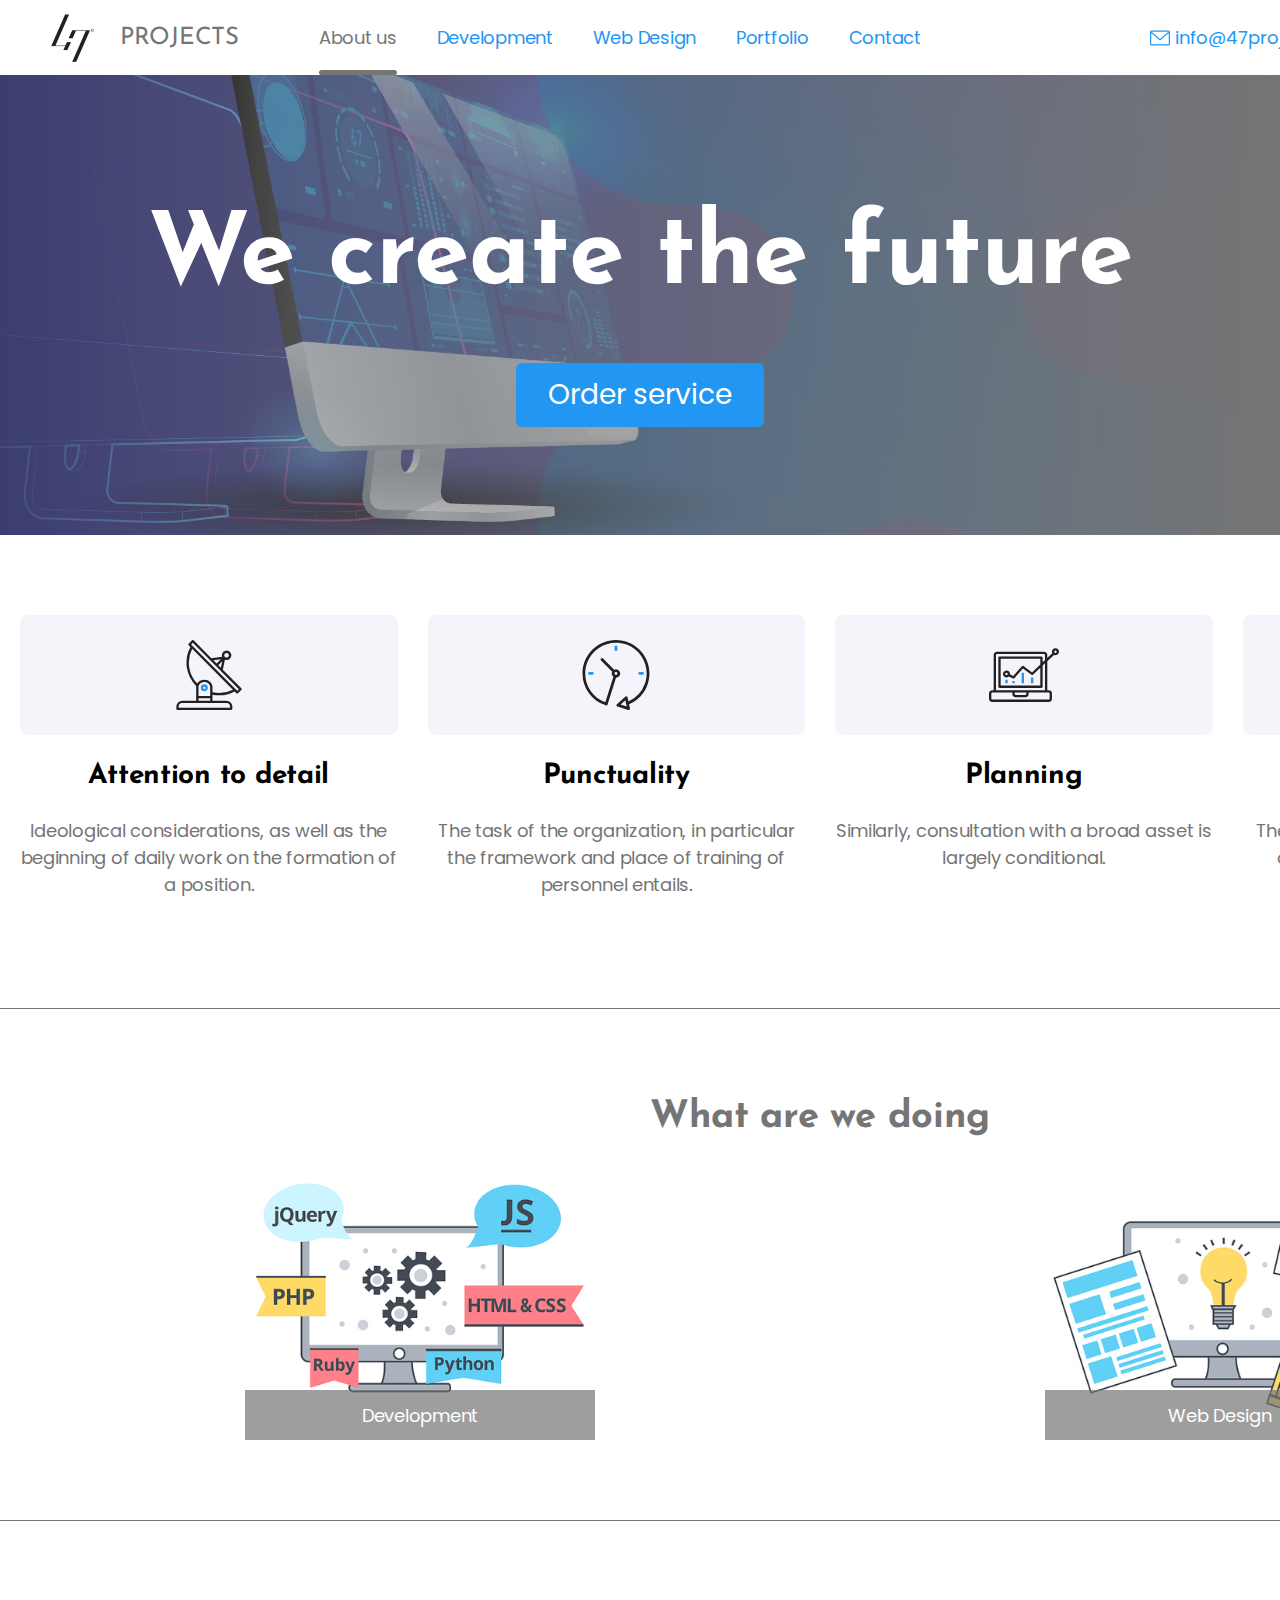
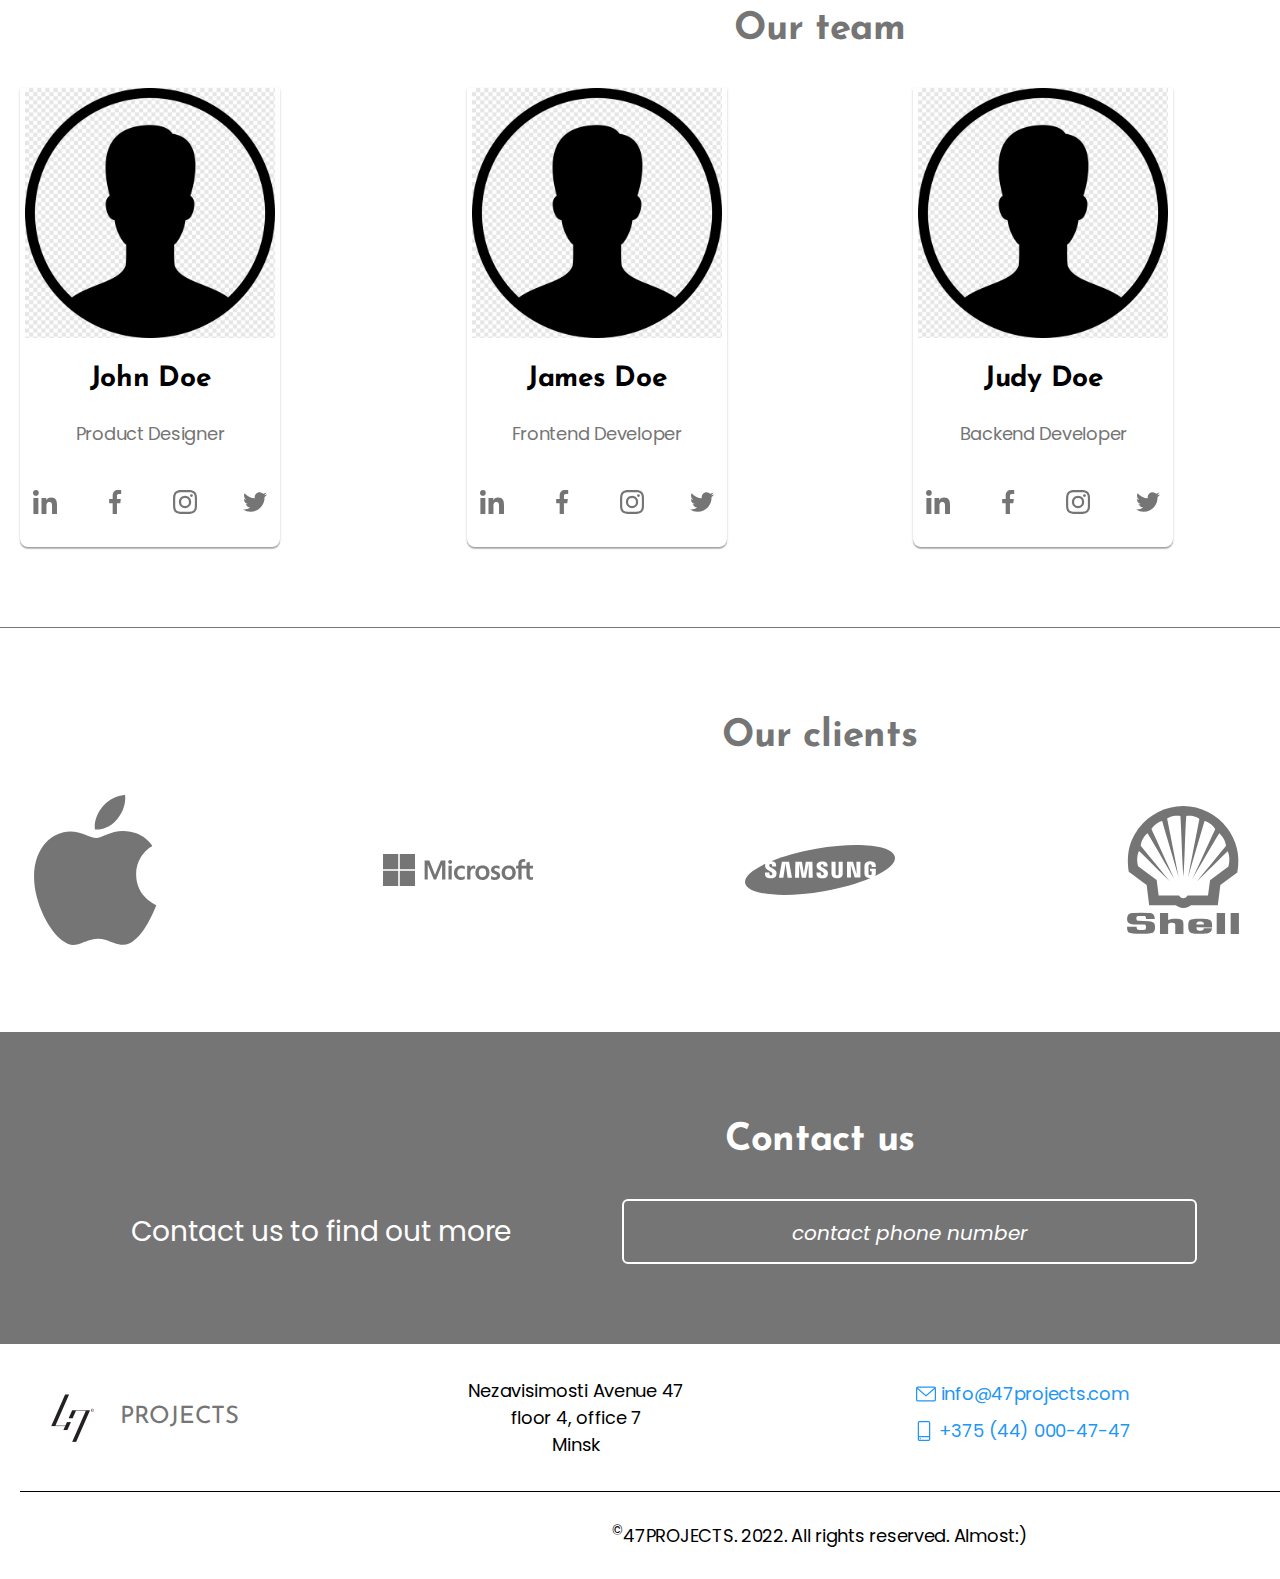
<file: index.html>
<!DOCTYPE html>
<html lang="en">
  <head>
    <meta charset="UTF-8" />
    <meta http-equiv="X-UA-Compatible" content="IE=edge" />
    <meta name="viewport" content="width=device-width, initial-scale=1.0" />
    <title>47PROJECTS LTD</title>
    <link
      rel="stylesheet"
      href="https://cdnjs.cloudflare.com/ajax/libs/modern-normalize/1.1.0/modern-normalize.min.css"
    />
    <link rel="preconnect" href="https://fonts.googleapis.com" />
    <link rel="preconnect" href="https://fonts.gstatic.com" crossorigin />
    <link
      href="https://fonts.googleapis.com/css2?family=Josefin+Sans:wght@400;700&family=Poppins:ital,wght@0,400;0,700;1,400&display=swap"
      rel="stylesheet"
    />
    <link rel="stylesheet" href="./css/styles.css" />
  </head>
  <body>
    <header class="page-header">
      <div class="container">
        <div class="page-header__site-nav">
          <nav class="page-header__main-nav">
            <a href="./index.html" class="logo">
              <img src="./images/logo.webp" class="logo__image" width="100" alt="logo" />
              PROJECTS
            </a>
            <ul class="nav-list">
              <li class="nav-list__item">
                <a href="./index.html" class="nav-list__link nav-list__link--current">About us</a>
              </li>
              <li class="nav-list__item">
                <a href="./development.html" class="nav-list__link">Development</a>
              </li>
              <li class="nav-list__item">
                <a href="./web-design.html" class="nav-list__link">Web Design</a>
              </li>
              <li class="nav-list__item">
                <a href="./portfolio.html" class="nav-list__link">Portfolio</a>
              </li>
              <li class="nav-list__item">
                <a href="./contact.html" class="nav-list__link">Contact</a>
              </li>
            </ul>
          </nav>
          <ul class="contact-list">
            <li class="contact-list__item">
              <a href="mailto:info@47projects.com" class="contact-list__link">
                <svg class="contact-list__link-icon">
                  <use href="./images/sprite.svg#icon-envelope"></use>
                </svg>
                info@47projects.com
              </a>
            </li>
            <li class="contact-list__item">
              <a href="tel:+375440004747" class="contact-list__link">
                <svg class="contact-list__link-icon">
                  <use href="./images/sprite.svg#icon-smart"></use>
                </svg>
                +375 (44) 000-47-47</a
              >
            </li>
          </ul>
        </div>
      </div>
    </header>
    <main>
      <section class="hero">
        <h1 class="hero__title">We create the future</h1>
        <button data-modal-open type="button" class="button__primary">Order service</button>
      </section>
      <section class="section">
        <div class="container">
          <h2 class="section__title section__title--vh">Our capabilities</h2>
          <ul class="section__list">
            <li class="section__item">
              <div class="section__icon-bg">
                <svg class="section__icon">
                  <use href="./images/sprite.svg#icon-antenna"></use>
                </svg>
              </div>
              <h3 class="section__subtitle">Attention to detail</h3>
              <p class="section__subtitle-desc">
                Ideological considerations, as well as the beginning of daily work on the formation
                of a position.
              </p>
            </li>
            <li class="section__item">
              <div class="section__icon-bg">
                <svg class="section__icon">
                  <use href="./images/sprite.svg#icon-clock"></use>
                </svg>
              </div>
              <h3 class="section__subtitle">Punctuality</h3>
              <p class="section__subtitle-desc">
                The task of the organization, in particular the framework and place of training of
                personnel entails.
              </p>
            </li>
            <li class="section__item">
              <div class="section__icon-bg">
                <svg class="section__icon">
                  <use href="./images/sprite.svg#icon-diagram"></use>
                </svg>
              </div>
              <h3 class="section__subtitle">Planning</h3>
              <p class="section__subtitle-desc">
                Similarly, consultation with a broad asset is largely conditional.
              </p>
            </li>
            <li class="section__item">
              <div class="section__icon-bg">
                <svg class="section__icon">
                  <use href="./images/sprite.svg#icon-astro"></use>
                </svg>
              </div>
              <h3 class="section__subtitle">Modern technologies</h3>
              <p class="section__subtitle-desc">
                The significance of these problems is so obvious that the implementation of planned
                targets.
              </p>
            </li>
          </ul>
        </div>
      </section>
      <section class="section section--border">
        <div class="container">
          <h2 class="section__title">What are we doing</h2>
          <ul class="section__do-list">
            <li class="section__do-item">
              <a href="./development.html" class="section__do-link">
                <img src="./images/development.png" width="350" alt="develop" />
                <div class="section__do-thumb">
                  <p class="section__do-text">Development</p>
                </div>
              </a>
            </li>
            <li class="section__do-item">
              <a href="./web-design.html" class="section__do-link">
                <img src="./images/web-design.png" width="350" alt="web design" />
                <div class="section__do-thumb">
                  <p class="section__do-text">Web Design</p>
                </div>
              </a>
            </li>
          </ul>
        </div>
      </section>
      <section class="section section--border">
        <div class="container">
          <h2 class="section__title">Our team</h2>
          <ul class="section__team-list">
            <li class="section__person">
              <img
                src="./images/man0.png"
                class="section__person-image"
                width="250"
                alt="human's figure"
              />
              <h3 class="section__person-name">John Doe</h3>
              <p class="section__person-position">Product Designer</p>
              <ul class="social-list__group">
                <li class="social-list__item">
                  <a href="" aria-label="Link on LinkedIn" class="social-list__link">
                    <svg class="social-list__icon">
                      <use href="./images/sprite.svg#icon-link_g"></use>
                    </svg>
                  </a>
                </li>
                <li class="social-list__item">
                  <a href="" aria-label="Link on Facebook" class="social-list__link"
                    ><svg class="social-list__icon">
                      <use href="./images/sprite.svg#icon-fb_g"></use></svg
                  ></a>
                </li>
                <li class="social-list__item">
                  <a href="" aria-label="Link on Instagram" class="social-list__link"
                    ><svg class="social-list__icon">
                      <use href="./images/sprite.svg#icon-insta_g"></use></svg
                  ></a>
                </li>
                <li class="social-list__item">
                  <a href="" aria-label="Link on Twitter" class="social-list__link"
                    ><svg class="social-list__icon">
                      <use href="./images/sprite.svg#icon-twit_g"></use></svg
                  ></a>
                </li>
              </ul>
            </li>
            <li class="section__person">
              <img
                src="./images/man1.png"
                class="section__person-image"
                width="250"
                alt="human's figure"
              />
              <h3 class="section__person-name">James Doe</h3>
              <p class="section__person-position">Frontend Developer</p>
              <ul class="social-list__group">
                <li class="social-list__item">
                  <a href="" aria-label="Link on LinkedIn" class="social-list__link"
                    ><svg class="social-list__icon">
                      <use href="./images/sprite.svg#icon-link_g"></use></svg
                  ></a>
                </li>
                <li class="social-list__item">
                  <a href="" aria-label="Link on Facebook" class="social-list__link"
                    ><svg class="social-list__icon">
                      <use href="./images/sprite.svg#icon-fb_g"></use></svg
                  ></a>
                </li>
                <li class="social-list__item">
                  <a href="" aria-label="Link on Instagram" class="social-list__link"
                    ><svg class="social-list__icon">
                      <use href="./images/sprite.svg#icon-insta_g"></use></svg
                  ></a>
                </li>
                <li class="social-list__item">
                  <a href="" aria-label="Link on Twitter" class="social-list__link"
                    ><svg class="social-list__icon">
                      <use href="./images/sprite.svg#icon-twit_g"></use></svg
                  ></a>
                </li>
              </ul>
            </li>
            <li class="section__person">
              <img
                src="./images/man2.png"
                class="section__person-image"
                width="250"
                alt="human's figure"
              />
              <h3 class="section__person-name">Judy Doe</h3>
              <p class="section__person-position">Backend Developer</p>
              <ul class="social-list__group">
                <li class="social-list__item">
                  <a href="" aria-label="Link on LinkedIn" class="social-list__link"
                    ><svg class="social-list__icon">
                      <use href="./images/sprite.svg#icon-link_g"></use></svg
                  ></a>
                </li>
                <li class="social-list__item">
                  <a href="" aria-label="Link on Facebook" class="social-list__link"
                    ><svg class="social-list__icon">
                      <use href="./images/sprite.svg#icon-fb_g"></use></svg
                  ></a>
                </li>
                <li class="social-list__item">
                  <a href="" aria-label="Link on Instagram" class="social-list__link"
                    ><svg class="social-list__icon">
                      <use href="./images/sprite.svg#icon-insta_g"></use></svg
                  ></a>
                </li>
                <li class="social-list__item">
                  <a href="" aria-label="Link on Twitter" class="social-list__link"
                    ><svg class="social-list__icon">
                      <use href="./images/sprite.svg#icon-twit_g"></use></svg
                  ></a>
                </li>
              </ul>
            </li>
            <li class="section__person">
              <img
                src="./images/man3.png"
                class="section__person-image"
                width="250"
                alt="human's figure"
              />
              <h3 class="section__person-name">Robert Doe</h3>
              <p class="section__person-position">UI Designer</p>
              <ul class="social-list__group">
                <li class="social-list__item">
                  <a href="" aria-label="Link on LinkedIn" class="social-list__link"
                    ><svg class="social-list__icon">
                      <use href="./images/sprite.svg#icon-link_g"></use></svg
                  ></a>
                </li>
                <li class="social-list__item">
                  <a href="" aria-label="Link on Facebook" class="social-list__link"
                    ><svg class="social-list__icon">
                      <use href="./images/sprite.svg#icon-fb_g"></use></svg
                  ></a>
                </li>
                <li class="social-list__item">
                  <a href="" aria-label="Link on Instagram" class="social-list__link"
                    ><svg class="social-list__icon">
                      <use href="./images/sprite.svg#icon-insta_g"></use></svg
                  ></a>
                </li>
                <li class="social-list__item">
                  <a href="" aria-label="Link on Twitter" class="social-list__link"
                    ><svg class="social-list__icon">
                      <use href="./images/sprite.svg#icon-twit_g"></use></svg
                  ></a>
                </li>
              </ul>
            </li>
          </ul>
        </div>
      </section>
      <section class="section section--border">
        <div class="container">
          <h2 class="section__title">Our clients</h2>
          <ul class="clients-list">
            <li class="clients-list__logo">
              <a href="https://www.apple.com/" class="clients-list__link"
                ><svg class="clients-list__icon">
                  <use href="./images/sprite.svg#icon-apple"></use></svg
              ></a>
            </li>
            <li class="clients-list__logo">
              <a href="https://www.microsoft.com/" class="clients-list__link"
                ><svg class="clients-list__icon">
                  <use href="./images/sprite.svg#icon-microsoft"></use></svg
              ></a>
            </li>
            <li class="clients-list__logo">
              <a href="https://www.samsung.com/" class="clients-list__link"
                ><svg class="clients-list__icon">
                  <use href="./images/sprite.svg#icon-samsung"></use></svg
              ></a>
            </li>
            <li class="clients-list__logo">
              <a href="https://www.shell.com/" class="clients-list__link"
                ><svg class="clients-list__icon">
                  <use href="./images/sprite.svg#icon-shell"></use></svg
              ></a>
            </li>
            <li class="clients-list__logo">
              <a href="https://www.walmart.com/" class="clients-list__link"
                ><svg class="clients-list__icon">
                  <use href="./images/sprite.svg#icon-walmart"></use></svg
              ></a>
            </li>
          </ul>
        </div>
      </section>
      <section class="section section--bgc">
        <div class="container">
          <h2 class="section__title">Contact us</h2>
          <div class="content">
            <form class="contact-form">
              <label for="tel" class="contact-form__label">Contact us to find out more</label>
              <input
                type="tel"
                class="contact-form__input"
                name="tel"
                id="tel"
                placeholder="contact phone number"
              />
              <button type="submit" class="button__primary">
                Submit
                <svg class="contact-form__icon">
                  <use href="./images/forms.svg#icon-send-w"></use>
                </svg>
              </button>
            </form>
          </div>
        </div>
      </section>
    </main>
    <footer class="page-footer">
      <div class="container">
        <div class="page-footer__nav">
          <a href="./index.html" class="logo">
            <img src="./images/logo.webp" class="logo__image" width="100" alt="logo" />
            PROJECTS
          </a>
          <address class="address">
            <p class="address__text">
              Nezavisimosti Avenue 47 <br />
              floor 4, office 7 <br />
              Minsk <br />
            </p>
          </address>
          <div class="contact-list contact-list--direction">
            <div class="contact-list__mail">
              <a
                href="mailto:info@47projects.com"
                class="contact-list__link contact-list__link--padding"
              >
                <svg class="contact-list__link-icon">
                  <use href="./images/sprite.svg#icon-envelope"></use>
                </svg>
                info@47projects.com</a
              >
            </div>
            <div class="contact-list__tel">
              <a href="tel:+375440004747" class="contact-list__link contact-list__link--padding">
                <svg class="contact-list__link-icon">
                  <use href="./images/sprite.svg#icon-smart"></use>
                </svg>
                +375 (44) 000-47-47</a
              >
            </div>
          </div>
          <div class="social-list">
            <p class="social-list__appeal"><b>JOIN US!</b></p>
            <ul class="social-list__group">
              <li class="social-list__item">
                <a href="" aria-label="Link on LinkedIn" class="social-list__link"
                  ><svg class="social-list__icon">
                    <use href="./images/sprite.svg#icon-link_g"></use></svg
                ></a>
              </li>
              <li class="social-list__item">
                <a href="" aria-label="Link on Facebook" class="social-list__link"
                  ><svg class="social-list__icon">
                    <use href="./images/sprite.svg#icon-fb_g"></use></svg
                ></a>
              </li>
              <li class="social-list__item">
                <a href="" aria-label="Link on Instagram" class="social-list__link"
                  ><svg class="social-list__icon">
                    <use href="./images/sprite.svg#icon-insta_g"></use></svg
                ></a>
              </li>
              <li class="social-list__item">
                <a href="" aria-label="Link on Twitter" class="social-list__link"
                  ><svg class="social-list__icon">
                    <use href="./images/sprite.svg#icon-twit_g"></use></svg
                ></a>
              </li>
            </ul>
          </div>
        </div>
        <div class="copyright">
          <p class="copyright__text">
            <sup>&copy;</sup>47PROJECTS. 2022. All rights reserved. Almost:)
          </p>
        </div>
      </div>
    </footer>
    <div class="backdrop backdrop--is-hidden" data-modal>
      <div class="modal">
        <h2 class="modal__text">Leave your contact details and we will contact you</h2>
        <form class="modal__form" autocomplete="on">
          <label class="modal__form-field">
            <svg class="modal__form-icon">
              <use href="./images/forms.svg#icon-person-b"></use>
            </svg>
            <input
              type="text"
              class="modal__form-input"
              name="name"
              placeholder=" "
              required
              minlength="3"
            />
            <span class="modal__form-label">Name</span>
          </label>
          <label class="modal__form-field">
            <svg class="modal__form-icon">
              <use href="./images/forms.svg#icon-phone-b"></use>
            </svg>
            <input type="tel" class="modal__form-input" name="tel" placeholder=" " required />
            <span class="modal__form-label">Phone number</span>
          </label>
          <label class="modal__form-field">
            <svg class="modal__form-icon">
              <use href="./images/forms.svg#icon-email-b"></use>
            </svg>
            <input type="email" class="modal__form-input" name="mail" placeholder=" " required />
            <span class="modal__form-label">Mail</span>
          </label>
          <label class="modal__form-field">
            <textarea
              name="comment"
              class="modal__form-input-comment"
              cols="10"
              rows="10"
              placeholder="enter yours message"
              required
              minlength="10"
            ></textarea>
          </label>
          <label class="modal__form-checkbox">
            <input
              type="checkbox"
              class="modal__form-checkbox-input"
              name="agreement"
              value="agreement"
              id="agreement"
            />
            <span class="modal__form-checkbox-icon"></span>
            <span class="modal__form-checkbox-name"
              >I agree to the newsletter and
              <a href="" class="modal__form-checkbox-link"> accept the terms of the contract</a>
            </span>
          </label>
          <button type="submit" class="modal__button-submit">Submit</button>
          <button data-modal-close type="button" class="modal__button-closed">
            <svg class="modal__button-closed-icon">
              <use href="./images/forms.svg#icon-closed-b"></use>
            </svg>
          </button>
        </form>
      </div>
    </div>
    <script src="./js/modal.js"></script>
  </body>
</html>
</file>
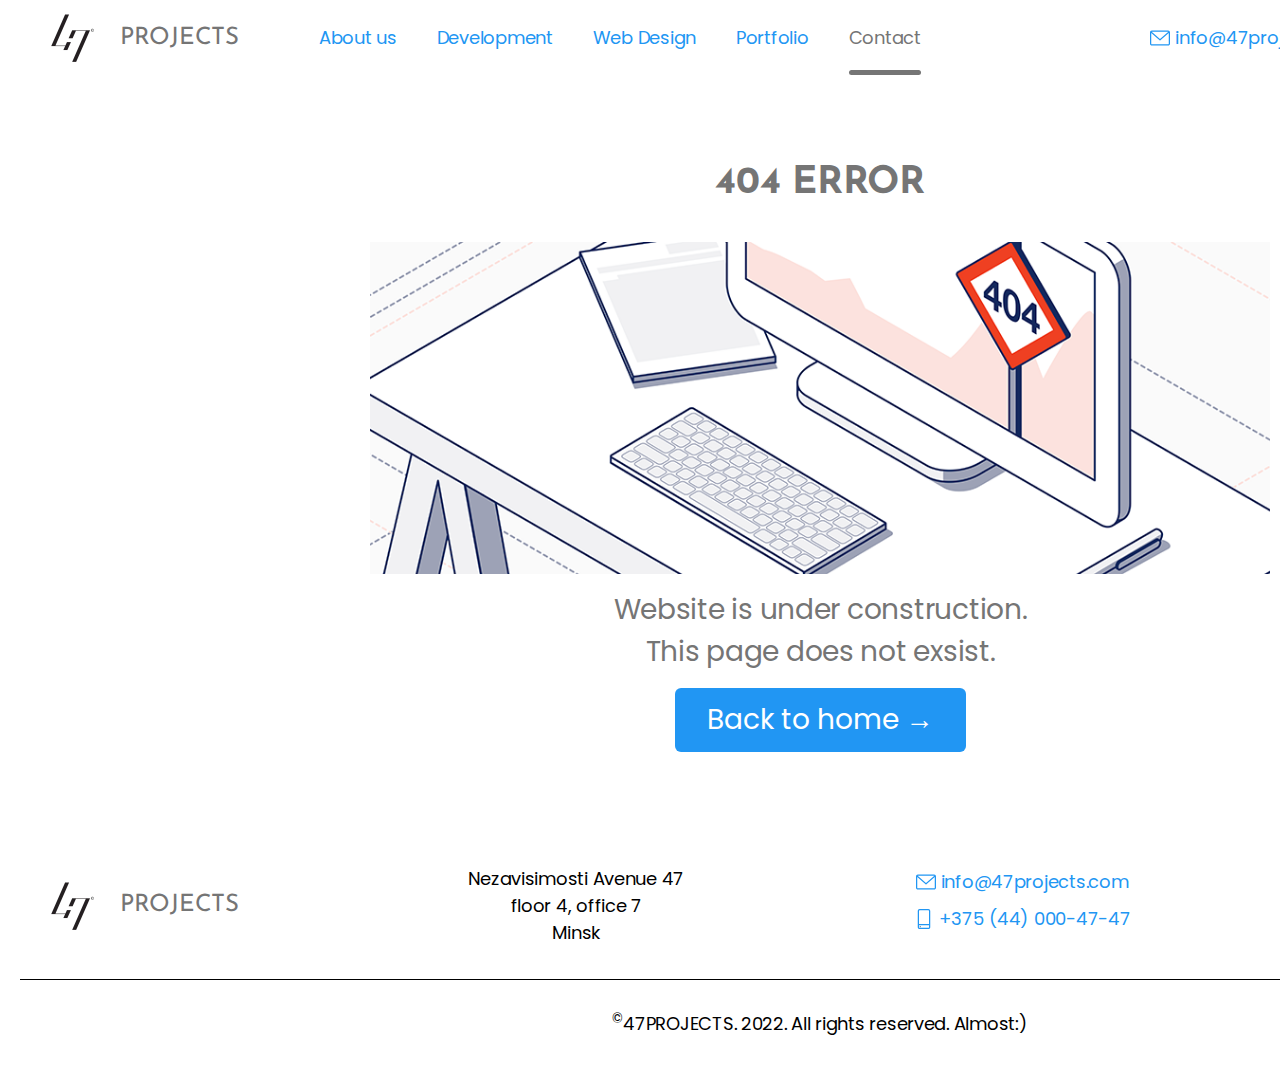
<file: contact.html>
<!DOCTYPE html>
<html lang="en">
  <head>
    <meta charset="UTF-8" />
    <meta http-equiv="X-UA-Compatible" content="IE=edge" />
    <meta name="viewport" content="width=device-width, initial-scale=1.0" />
    <title>Web Design - 47PROJECTS</title>
    <link
      rel="stylesheet"
      href="https://cdnjs.cloudflare.com/ajax/libs/modern-normalize/1.1.0/modern-normalize.min.css"
    />
    <link rel="preconnect" href="https://fonts.googleapis.com" />
    <link rel="preconnect" href="https://fonts.gstatic.com" crossorigin />
    <link
      href="https://fonts.googleapis.com/css2?family=Josefin+Sans:wght@400;700&family=Poppins:ital,wght@0,400;0,700;1,400&display=swap"
      rel="stylesheet"
    />
    <link rel="stylesheet" href="./css/styles.css" />
  </head>
  <body>
    <header class="page-header">
      <div class="container">
        <div class="page-header__site-nav">
          <nav class="page-header__main-nav">
            <a href="./index.html" class="logo">
              <img src="./images/logo.webp" class="logo__image" width="100" alt="logo" />
              PROJECTS
            </a>
            <ul class="nav-list">
              <li class="nav-list__item">
                <a href="./index.html" class="nav-list__link">About us</a>
              </li>
              <li class="nav-list__item">
                <a href="./development.html" class="nav-list__link">Development</a>
              </li>
              <li class="nav-list__item">
                <a href="./web-design.html" class="nav-list__link">Web Design</a>
              </li>
              <li class="nav-list__item">
                <a href="./portfolio.html" class="nav-list__link">Portfolio</a>
              </li>
              <li class="nav-list__item">
                <a href="./contact.html" class="nav-list__link nav-list__link--current">Contact</a>
              </li>
            </ul>
          </nav>
          <ul class="contact-list">
            <li class="contact-list__item">
              <a href="mailto:info@47projects.com" class="contact-list__link">
                <svg class="contact-list__link-icon">
                  <use href="./images/sprite.svg#icon-envelope"></use>
                </svg>
                info@47projects.com
              </a>
            </li>
            <li class="contact-list__item">
              <a href="tel:+375440004747" class="contact-list__link">
                <svg class="contact-list__link-icon">
                  <use href="./images/sprite.svg#icon-smart"></use>
                </svg>
                +375 (44) 000-47-47</a
              >
            </li>
          </ul>
        </div>
      </div>
    </header>
    <main>
      <section class="section error">
        <div class="container">
          <h1 class="section__title">404 ERROR</h1>
          <img src="./images/404.png" class="error__image" width="900" alt="error" />
          <p class="error__desc">Website is under construction. </br>
            This page does not exsist.
          </p>
          <button type="button" class="button__primary">
            <a href="./index.html" class="error__go-home">Back to home &#8594;</a>
          </button>
        </div>
      </section>
    </main>
    <footer class="page-footer">
      <div class="container">
        <div class="page-footer__nav">
          <a href="./index.html" class="logo">
            <img src="./images/logo.webp" class="logo__image" width="100" alt="logo" />
            PROJECTS
          </a>
          <address class="address">
            <p class="address__text">
              Nezavisimosti Avenue 47 <br />
              floor 4, office 7 <br />
              Minsk <br />
            </p>
          </address>
          <div class="contact-list contact-list--direction">
            <div class="contact-list__mail">
              <a
                href="mailto:info@47projects.com"
                class="contact-list__link contact-list__link--padding"
              >
                <svg class="contact-list__link-icon">
                  <use href="./images/sprite.svg#icon-envelope"></use>
                </svg>
                info@47projects.com</a
              >
            </div>
            <div class="contact-list__tel">
              <a href="tel:+375440004747" class="contact-list__link contact-list__link--padding">
                <svg class="contact-list__link-icon">
                  <use href="./images/sprite.svg#icon-smart"></use>
                </svg>
                +375 (44) 000-47-47</a
              >
            </div>
          </div>
          <div class="social-list">
            <p class="social-list__appeal"><b>JOIN US!</b></p>
            <ul class="social-list__group">
              <li class="social-list__item">
                <a href="" aria-label="Link on LinkedIn" class="social-list__link"
                  ><svg class="social-list__icon">
                    <use href="./images/sprite.svg#icon-link_g"></use></svg
                ></a>
              </li>
              <li class="social-list__item">
                <a href="" aria-label="Link on Facebook" class="social-list__link"
                  ><svg class="social-list__icon">
                    <use href="./images/sprite.svg#icon-fb_g"></use></svg
                ></a>
              </li>
              <li class="social-list__item">
                <a href="" aria-label="Link on Instagram" class="social-list__link"
                  ><svg class="social-list__icon">
                    <use href="./images/sprite.svg#icon-insta_g"></use></svg
                ></a>
              </li>
              <li class="social-list__item">
                <a href="" aria-label="Link on Twitter" class="social-list__link"
                  ><svg class="social-list__icon">
                    <use href="./images/sprite.svg#icon-twit_g"></use></svg
                ></a>
              </li>
            </ul>
          </div>
        </div>
        <div class="copyright">
          <p class="copyright__text">
            <sup>&copy;</sup>47PROJECTS. 2022. All rights reserved. Almost:)
          </p>
        </div>
      </div>
    </footer>
  </body>
</html>
</file>
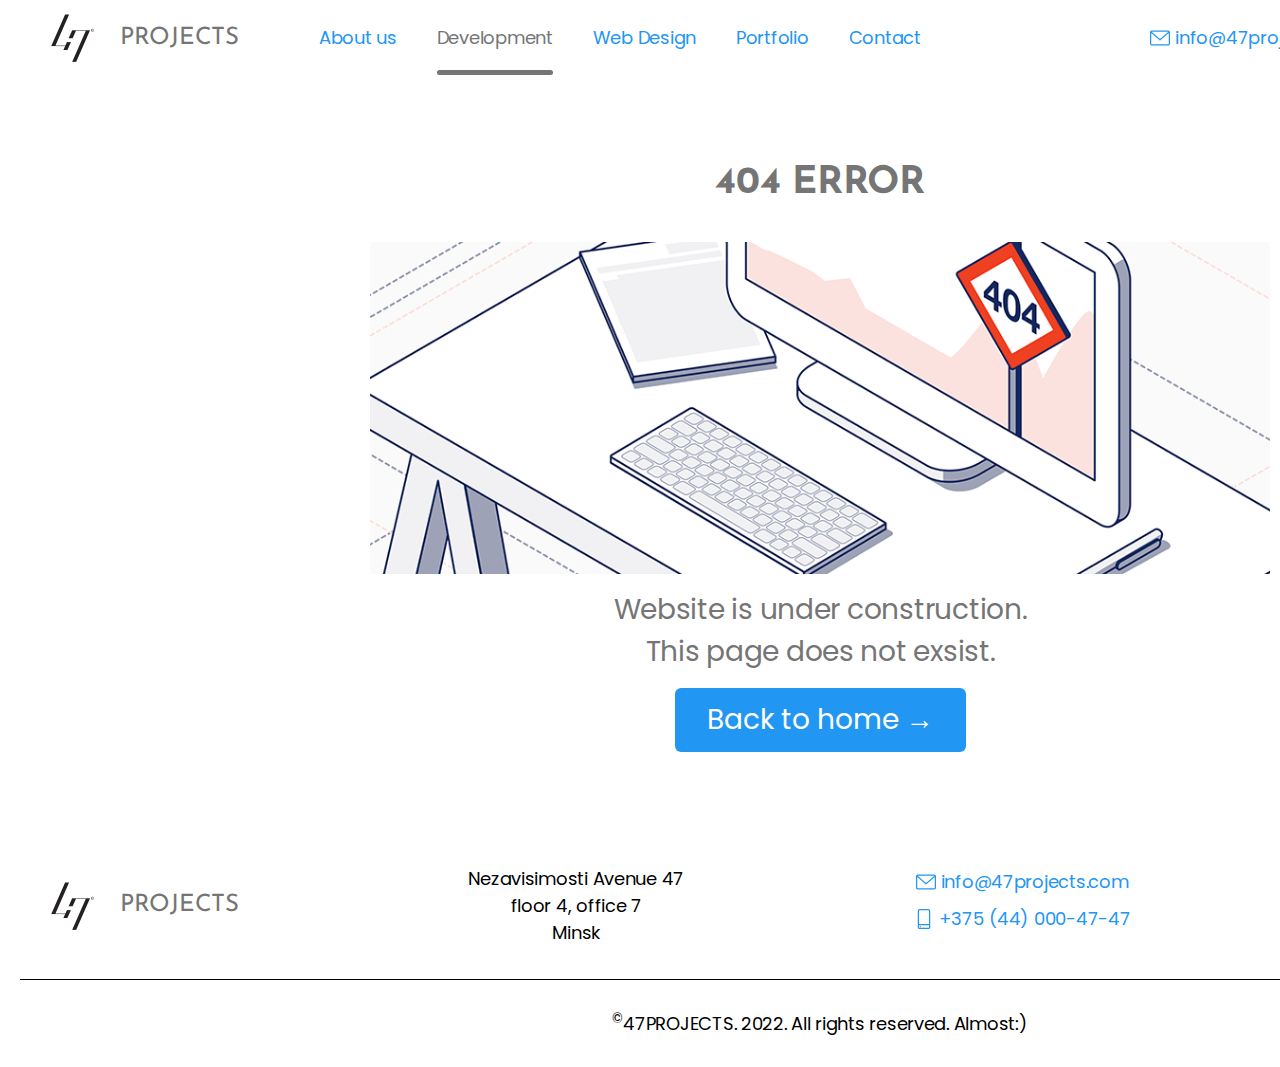
<file: development.html>
<!DOCTYPE html>
<html lang="en">
  <head>
    <meta charset="UTF-8" />
    <meta http-equiv="X-UA-Compatible" content="IE=edge" />
    <meta name="viewport" content="width=device-width, initial-scale=1.0" />
    <title>Development - 47PROJECTS</title>
    <link
      rel="stylesheet"
      href="https://cdnjs.cloudflare.com/ajax/libs/modern-normalize/1.1.0/modern-normalize.min.css"
    />
    <link rel="preconnect" href="https://fonts.googleapis.com" />
    <link rel="preconnect" href="https://fonts.gstatic.com" crossorigin />
    <link
      href="https://fonts.googleapis.com/css2?family=Josefin+Sans:wght@400;700&family=Poppins:ital,wght@0,400;0,700;1,400&display=swap"
      rel="stylesheet"
    />
    <link rel="stylesheet" href="./css/styles.css" />
  </head>
  <body>
    <header class="page-header">
      <div class="container">
        <div class="page-header__site-nav">
          <nav class="page-header__main-nav">
            <a href="./index.html" class="logo">
              <img src="./images/logo.webp" class="logo__image" width="100" alt="logo" />
              PROJECTS
            </a>
            <ul class="nav-list">
              <li class="nav-list__item">
                <a href="./index.html" class="nav-list__link">About us</a>
              </li>
              <li class="nav-list__item">
                <a href="./development.html" class="nav-list__link nav-list__link--current">Development</a>
              </li>
              <li class="nav-list__item">
                <a href="./web-design.html" class="nav-list__link">Web Design</a>
              </li>
              <li class="nav-list__item">
                <a href="./portfolio.html" class="nav-list__link">Portfolio</a>
              </li>
              <li class="nav-list__item">
                <a href="./contact.html" class="nav-list__link">Contact</a>
              </li>
            </ul>
          </nav>
          <ul class="contact-list">
            <li class="contact-list__item">
              <a href="mailto:info@47projects.com" class="contact-list__link">
                <svg class="contact-list__link-icon">
                  <use href="./images/sprite.svg#icon-envelope"></use>
                </svg>
                info@47projects.com
              </a>
            </li>
            <li class="contact-list__item">
              <a href="tel:+375440004747" class="contact-list__link">
                <svg class="contact-list__link-icon">
                  <use href="./images/sprite.svg#icon-smart"></use>
                </svg>
                +375 (44) 000-47-47</a
              >
            </li>
          </ul>
        </div>
      </div>
    </header>
    <main>
      <section class="section error">
        <div class="container">
          <h1 class="section__title">404 ERROR</h1>
          <img src="./images/404.png" class="error__image" width="900" alt="error" />
          <p class="error__desc">Website is under construction. </br>
            This page does not exsist.
          </p>
          <button type="button" class="button__primary">
            <a href="./index.html" class="error__go-home">Back to home &#8594;</a>
          </button>
        </div>
      </section>
    </main>
    <footer class="page-footer">
      <div class="container">
        <div class="page-footer__nav">
          <a href="./index.html" class="logo">
            <img src="./images/logo.webp" class="logo__image" width="100" alt="logo" />
            PROJECTS
          </a>
          <address class="address">
            <p class="address__text">
              Nezavisimosti Avenue 47 <br />
              floor 4, office 7 <br />
              Minsk <br />
            </p>
          </address>
          <div class="contact-list contact-list--direction">
            <div class="contact-list__mail">
              <a
                href="mailto:info@47projects.com"
                class="contact-list__link contact-list__link--padding"
              >
                <svg class="contact-list__link-icon">
                  <use href="./images/sprite.svg#icon-envelope"></use>
                </svg>
                info@47projects.com</a
              >
            </div>
            <div class="contact-list__tel">
              <a href="tel:+375440004747" class="contact-list__link contact-list__link--padding">
                <svg class="contact-list__link-icon">
                  <use href="./images/sprite.svg#icon-smart"></use>
                </svg>
                +375 (44) 000-47-47</a
              >
            </div>
          </div>
          <div class="social-list">
            <p class="social-list__appeal"><b>JOIN US!</b></p>
            <ul class="social-list__group">
              <li class="social-list__item">
                <a href="" aria-label="Link on LinkedIn" class="social-list__link"
                  ><svg class="social-list__icon">
                    <use href="./images/sprite.svg#icon-link_g"></use></svg
                ></a>
              </li>
              <li class="social-list__item">
                <a href="" aria-label="Link on Facebook" class="social-list__link"
                  ><svg class="social-list__icon">
                    <use href="./images/sprite.svg#icon-fb_g"></use></svg
                ></a>
              </li>
              <li class="social-list__item">
                <a href="" aria-label="Link on Instagram" class="social-list__link"
                  ><svg class="social-list__icon">
                    <use href="./images/sprite.svg#icon-insta_g"></use></svg
                ></a>
              </li>
              <li class="social-list__item">
                <a href="" aria-label="Link on Twitter" class="social-list__link"
                  ><svg class="social-list__icon">
                    <use href="./images/sprite.svg#icon-twit_g"></use></svg
                ></a>
              </li>
            </ul>
          </div>
        </div>
        <div class="copyright">
          <p class="copyright__text">
            <sup>&copy;</sup>47PROJECTS. 2022. All rights reserved. Almost:)
          </p>
        </div>
      </div>
    </footer>
  </body>
</html>
</file>
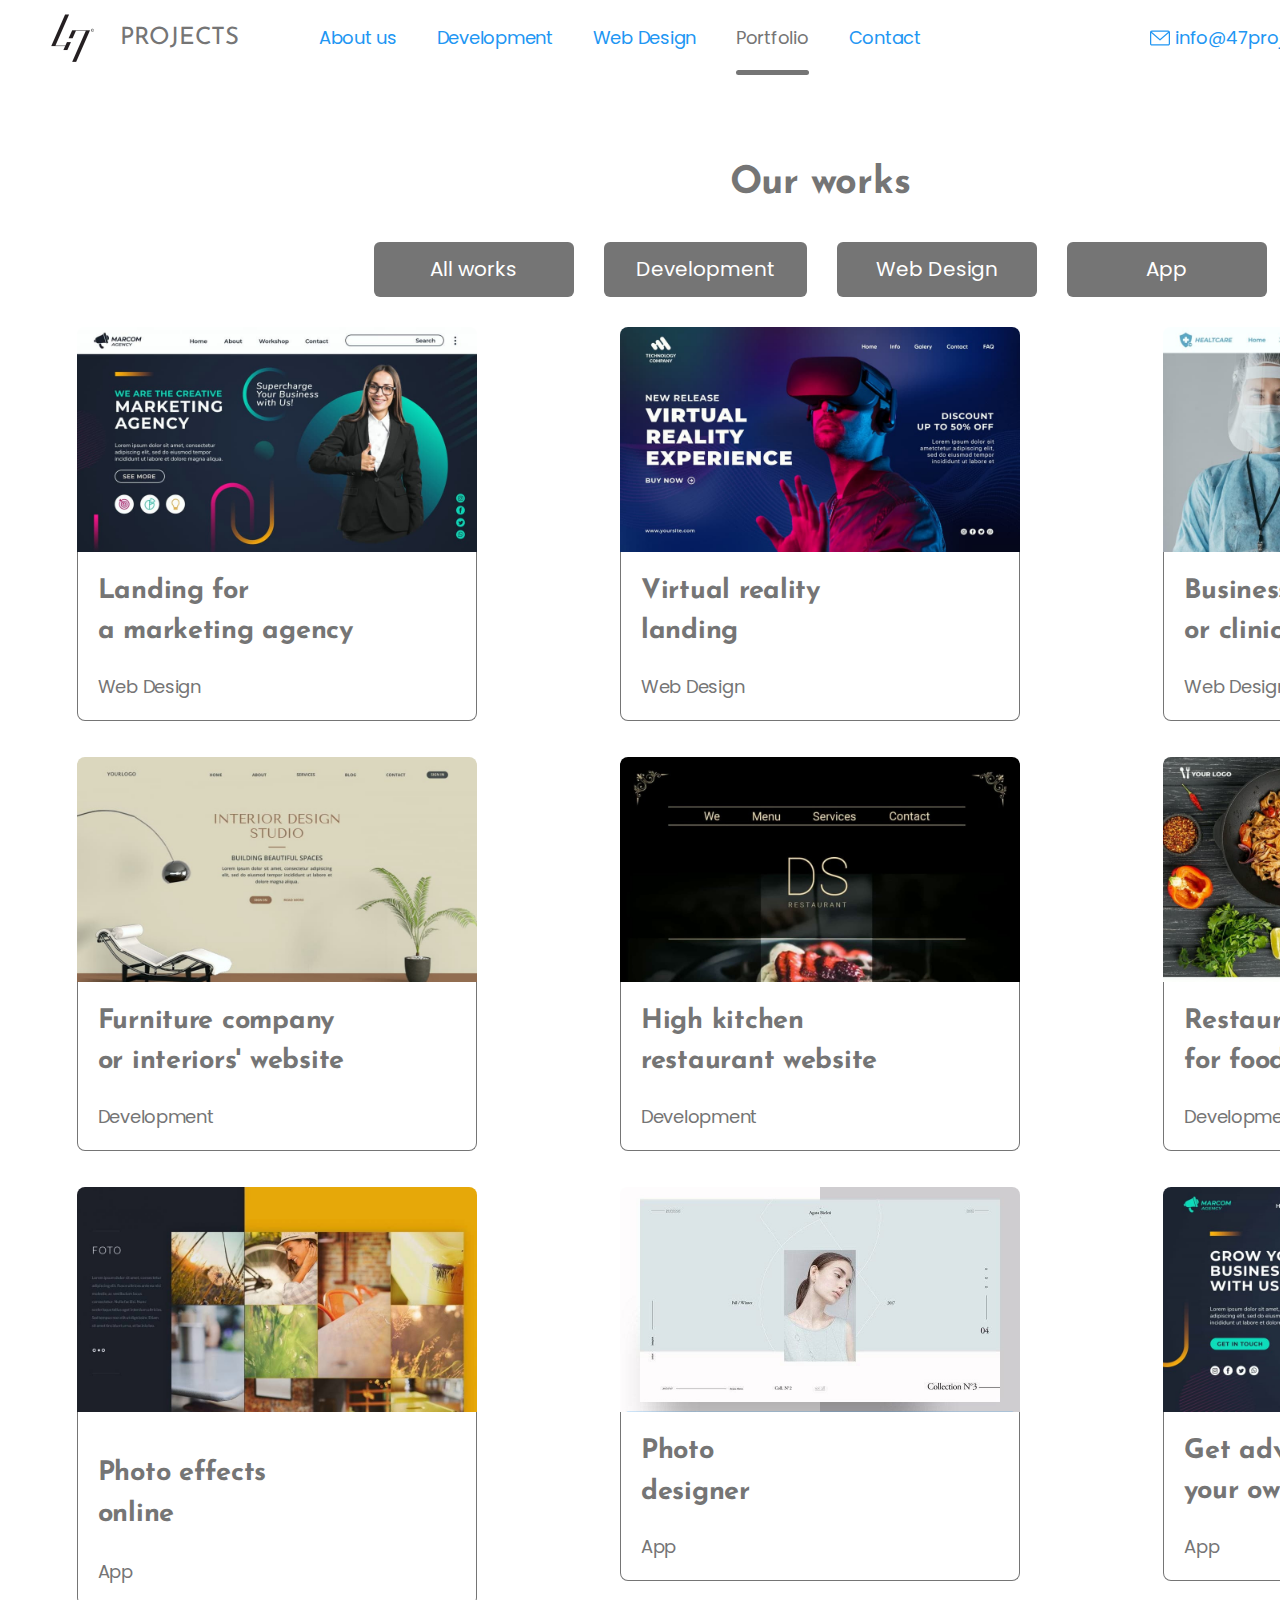
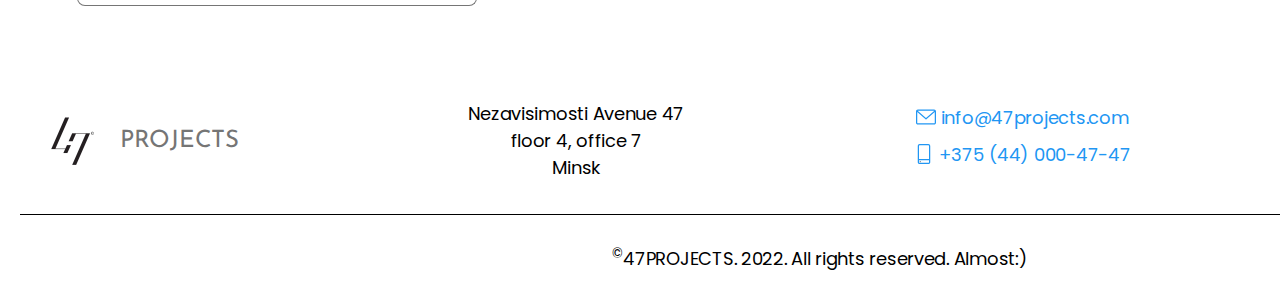
<file: portfolio.html>
<!DOCTYPE html>
<html lang="en">
  <head>
    <meta charset="UTF-8" />
    <meta http-equiv="X-UA-Compatible" content="IE=edge" />
    <meta name="viewport" content="width=device-width, initial-scale=1.0" />
    <title>Portfolio - 47PROJECTS</title>
    <link
      rel="stylesheet"
      href="https://cdnjs.cloudflare.com/ajax/libs/modern-normalize/1.1.0/modern-normalize.min.css"
    />
    <link rel="preconnect" href="https://fonts.googleapis.com" />
    <link rel="preconnect" href="https://fonts.gstatic.com" crossorigin />
    <link
      href="https://fonts.googleapis.com/css2?family=Josefin+Sans:wght@400;700&family=Poppins:ital,wght@0,400;0,700;1,400&display=swap"
      rel="stylesheet"
    />
    <link rel="stylesheet" href="./css/styles.css" />
  </head>
  <body>
    <header class="page-header">
      <div class="container">
        <div class="page-header__site-nav">
          <nav class="page-header__main-nav">
            <a href="./index.html" class="logo">
              <img src="./images/logo.webp" class="logo__image" width="100" alt="logo" />
              PROJECTS
            </a>
            <ul class="nav-list">
              <li class="nav-list__item">
                <a href="./index.html" class="nav-list__link">About us</a>
              </li>
              <li class="nav-list__item">
                <a href="./development.html" class="nav-list__link">Development</a>
              </li>
              <li class="nav-list__item">
                <a href="./web-design.html" class="nav-list__link">Web Design</a>
              </li>
              <li class="nav-list__item">
                <a href="./portfolio.html" class="nav-list__link nav-list__link--current"
                  >Portfolio</a
                >
              </li>
              <li class="nav-list__item">
                <a href="./contact.html" class="nav-list__link">Contact</a>
              </li>
            </ul>
          </nav>
          <ul class="contact-list">
            <li class="contact-list__item">
              <a href="mailto:info@47projects.com" class="contact-list__link">
                <svg class="contact-list__link-icon">
                  <use href="./images/sprite.svg#icon-envelope"></use>
                </svg>
                info@47projects.com
              </a>
            </li>
            <li class="contact-list__item">
              <a href="tel:+375440004747" class="contact-list__link">
                <svg class="contact-list__link-icon">
                  <use href="./images/sprite.svg#icon-smart"></use>
                </svg>
                +375 (44) 000-47-47</a
              >
            </li>
          </ul>
        </div>
      </div>
    </header>
    <main>
      <section class="section">
        <div class="container">
          <h1 class="section__title">Our works</h1>
          <ul class="section__button-list">
            <li class="section__button-item">
              <button type="button" class="button__secondary">All works</button>
            </li>
            <li class="section__button-item">
              <button type="button" class="button__secondary">Development</button>
            </li>
            <li class="section__button-item">
              <button type="button" class="button__secondary">Web Design</button>
            </li>
            <li class="section__button-item">
              <button type="button" class="button__secondary">App</button>
            </li>
          </ul>
          <ul class="works-list">
            <li class="works-list__examples">
              <a href="" class="works-list__link">
                <div class="works-list__overflow">
                  <img
                    src="./images/maket5.jpg"
                    class="works-list__image"
                    width="400"
                    alt="Landing for a marketing agency"
                  />
                  <div class="works-list__overlay">
                    <p class="works-list__text-overlay">
                      Lorem ipsum dolor sit amet consectetur adipisicing elit. Nemo ipsum ipsam iste
                      quae temporibus nobis nisi magnam suscipit aut, necessitatibus porro sed
                      exercitationem perspiciatis maiores nihil voluptate sit corporis obcaecati.
                    </p>
                  </div>
                </div>
                <div class="works-list__desc">
                  <h2 class="works-list__header">
                    Landing for <br />
                    a marketing agency
                  </h2>
                  <p class="works-list__text">Web Design</p>
                </div>
              </a>
            </li>
            <li class="works-list__examples">
              <a href="" class="works-list__link">
                <div class="works-list__overflow">
                  <img
                    src="./images/maket6.jpg"
                    class="works-list__image"
                    width="400"
                    alt="Virtual reality landing"
                  />
                  <div class="works-list__overlay">
                    <p class="works-list__text-overlay">
                      Lorem ipsum dolor sit amet consectetur adipisicing elit. Nemo ipsum ipsam iste
                      quae temporibus nobis nisi magnam suscipit aut, necessitatibus porro sed
                      exercitationem perspiciatis maiores nihil voluptate sit corporis obcaecati.
                    </p>
                  </div>
                </div>
                <div class="works-list__desc">
                  <h2 class="works-list__header">
                    Virtual reality <br />
                    landing
                  </h2>
                  <p class="works-list__text">Web Design</p>
                </div>
              </a>
            </li>
            <li class="works-list__examples">
              <a href="" class="works-list__link">
                <div class="works-list__overflow">
                  <img
                    src="./images/maket7.jpg"
                    class="works-list__image"
                    width="400"
                    alt="Business card or clinic landing"
                  />
                  <div class="works-list__overlay">
                    <p class="works-list__text-overlay">
                      Lorem ipsum dolor sit amet consectetur adipisicing elit. Nemo ipsum ipsam iste
                      quae temporibus nobis nisi magnam suscipit aut, necessitatibus porro sed
                      exercitationem perspiciatis maiores nihil voluptate sit corporis obcaecati.
                    </p>
                  </div>
                </div>
                <div class="works-list__desc">
                  <h2 class="works-list__header">
                    Business card <br />
                    or clinic landing
                  </h2>
                  <p class="works-list__text">Web Design</p>
                </div>
              </a>
            </li>
            <li class="works-list__examples">
              <a href="" class="works-list__link">
                <div class="works-list__overflow">
                  <img
                    src="./images/maket2.jpg"
                    class="works-list__image"
                    width="400"
                    alt="Furniture company or interiors' website"
                  />
                  <div class="works-list__overlay">
                    <p class="works-list__text-overlay">
                      Lorem ipsum dolor sit amet consectetur adipisicing elit. Nemo ipsum ipsam iste
                      quae temporibus nobis nisi magnam suscipit aut, necessitatibus porro sed
                      exercitationem perspiciatis maiores nihil voluptate sit corporis obcaecati.
                    </p>
                  </div>
                </div>
                <div class="works-list__desc">
                  <h2 class="works-list__header">
                    Furniture company <br />
                    or interiors' website
                  </h2>
                  <p class="works-list__text">Development</p>
                </div>
              </a>
            </li>
            <li class="works-list__examples">
              <a href="" class="works-list__link">
                <div class="works-list__overflow">
                  <img
                    src="./images/maket3.jpg"
                    class="works-list__image"
                    width="400"
                    alt="High kitchen restaurant website"
                  />
                  <div class="works-list__overlay">
                    <p class="works-list__text-overlay">
                      Lorem ipsum dolor sit amet consectetur adipisicing elit. Nemo ipsum ipsam iste
                      quae temporibus nobis nisi magnam suscipit aut, necessitatibus porro sed
                      exercitationem perspiciatis maiores nihil voluptate sit corporis obcaecati.
                    </p>
                  </div>
                </div>
                <div class="works-list__desc">
                  <h2 class="works-list__header">
                    High kitchen <br />
                    restaurant website
                  </h2>
                  <p class="works-list__text">Development</p>
                </div>
              </a>
            </li>
            <li class="works-list__examples">
              <a href="" class="works-list__link">
                <div class="works-list__overflow">
                  <img
                    src="./images/maket4.jpg"
                    class="works-list__image"
                    width="400"
                    alt="Restaurant website for food delivery"
                  />
                  <div class="works-list__overlay">
                    <p class="works-list__text-overlay">
                      Lorem ipsum dolor sit amet consectetur adipisicing elit. Nemo ipsum ipsam iste
                      quae temporibus nobis nisi magnam suscipit aut, necessitatibus porro sed
                      exercitationem perspiciatis maiores nihil voluptate sit corporis obcaecati.
                    </p>
                  </div>
                </div>
                <div class="works-list__desc">
                  <h2 class="works-list__header">
                    Restaurant website <br />
                    for food delivery
                  </h2>
                  <p class="works-list__text">Development</p>
                </div>
              </a>
            </li>
            <li class="works-list__examples">
              <a href="" class="works-list__link">
                <div class="works-list__overflow">
                  <img
                    src="./images/maket8.jpg"
                    class="works-list__image"
                    width="400"
                    alt="Add Photo effects online"
                  />
                  <div class="works-list__overlay">
                    <p class="works-list__text-overlay">
                      Lorem ipsum dolor sit amet consectetur adipisicing elit. Nemo ipsum ipsam iste
                      quae temporibus nobis nisi magnam suscipit aut, necessitatibus porro sed
                      exercitationem perspiciatis maiores nihil voluptate sit corporis obcaecati.
                    </p>
                  </div>
                </div>
                <div class="works-list__desc">
                  <h2>
                    Photo effects <br />
                    online
                  </h2 class="works-list__header">
                  <p class="works-list__text">App</p>
                </div>
              </a>
            </li>
            <li class="works-list__examples">
              <a href="" class="works-list__link">
                <div class="works-list__overflow">
                  <img
                    src="./images/maket9.jpg"
                    class="works-list__image"
                    width="400"
                    alt="Photo designer"
                  />
                  <div class="works-list__overlay">
                    <p class="works-list__text-overlay">
                      Lorem ipsum dolor sit amet consectetur adipisicing elit. Nemo ipsum ipsam iste
                      quae temporibus nobis nisi magnam suscipit aut, necessitatibus porro sed
                      exercitationem perspiciatis maiores nihil voluptate sit corporis obcaecati.
                    </p>
                  </div>
                </div>
                <div class="works-list__desc">
                  <h2 class="works-list__header">
                    Photo <br />
                    designer
                  </h2>
                  <p class="works-list__text">App</p>
                </div>
              </a>
            </li>
            <li class="works-list__examples">
              <a href="" class="works-list__link">
                <div class="works-list__overflow">
                  <img
                    src="./images/maket10.jpg"
                    class="works-list__image"
                    width="400"
                    alt="Get advice to start your own business!"
                  />
                  <div class="works-list__overlay">
                    <p class="works-list__text-overlay">
                      Lorem ipsum dolor sit amet consectetur adipisicing elit. Nemo ipsum ipsam iste
                      quae temporibus nobis nisi magnam suscipit aut, necessitatibus porro sed
                      exercitationem perspiciatis maiores nihil voluptate sit corporis obcaecati.
                    </p>
                  </div>
                </div>
                <div class="works-list__desc">
                  <h2 class="works-list__header">
                    Get advice to start <br />
                    your own business!
                  </h2>
                  <p class="works-list__text">App</p>
                </div>
              </a>
            </li>
          </ul>
        </div>
      </section>
    </main>
    <footer class="page-footer">
      <div class="container">
        <div class="page-footer__nav">
          <a href="./index.html" class="logo">
            <img src="./images/logo.webp" class="logo__image" width="100" alt="logo" />
            PROJECTS
          </a>
          <address class="address">
            <p class="address__text">
              Nezavisimosti Avenue 47 <br />
              floor 4, office 7 <br />
              Minsk <br />
            </p>
          </address>
          <div class="contact-list contact-list--direction">
            <div class="contact-list__mail">
              <a
                href="mailto:info@47projects.com"
                class="contact-list__link contact-list__link--padding"
              >
                <svg class="contact-list__link-icon">
                  <use href="./images/sprite.svg#icon-envelope"></use>
                </svg>
                info@47projects.com</a
              >
            </div>
            <div class="contact-list__tel">
              <a href="tel:+375440004747" class="contact-list__link contact-list__link--padding">
                <svg class="contact-list__link-icon">
                  <use href="./images/sprite.svg#icon-smart"></use>
                </svg>
                +375 (44) 000-47-47</a
              >
            </div>
          </div>
          <div class="social-list">
            <p class="social-list__appeal"><b>JOIN US!</b></p>
            <ul class="social-list__group">
              <li class="social-list__item">
                <a href="" aria-label="Link on LinkedIn" class="social-list__link"
                  ><svg class="social-list__icon">
                    <use href="./images/sprite.svg#icon-link_g"></use></svg
                ></a>
              </li>
              <li class="social-list__item">
                <a href="" aria-label="Link on Facebook" class="social-list__link"
                  ><svg class="social-list__icon">
                    <use href="./images/sprite.svg#icon-fb_g"></use></svg
                ></a>
              </li>
              <li class="social-list__item">
                <a href="" aria-label="Link on Instagram" class="social-list__link"
                  ><svg class="social-list__icon">
                    <use href="./images/sprite.svg#icon-insta_g"></use></svg
                ></a>
              </li>
              <li class="social-list__item">
                <a href="" aria-label="Link on Twitter" class="social-list__link"
                  ><svg class="social-list__icon">
                    <use href="./images/sprite.svg#icon-twit_g"></use></svg
                ></a>
              </li>
            </ul>
          </div>
        </div>
        <div class="copyright">
          <p class="copyright__text">
            <sup>&copy;</sup>47PROJECTS. 2022. All rights reserved. Almost:)
          </p>
        </div>
      </div>
    </footer>
  </body>
</html>
</file>
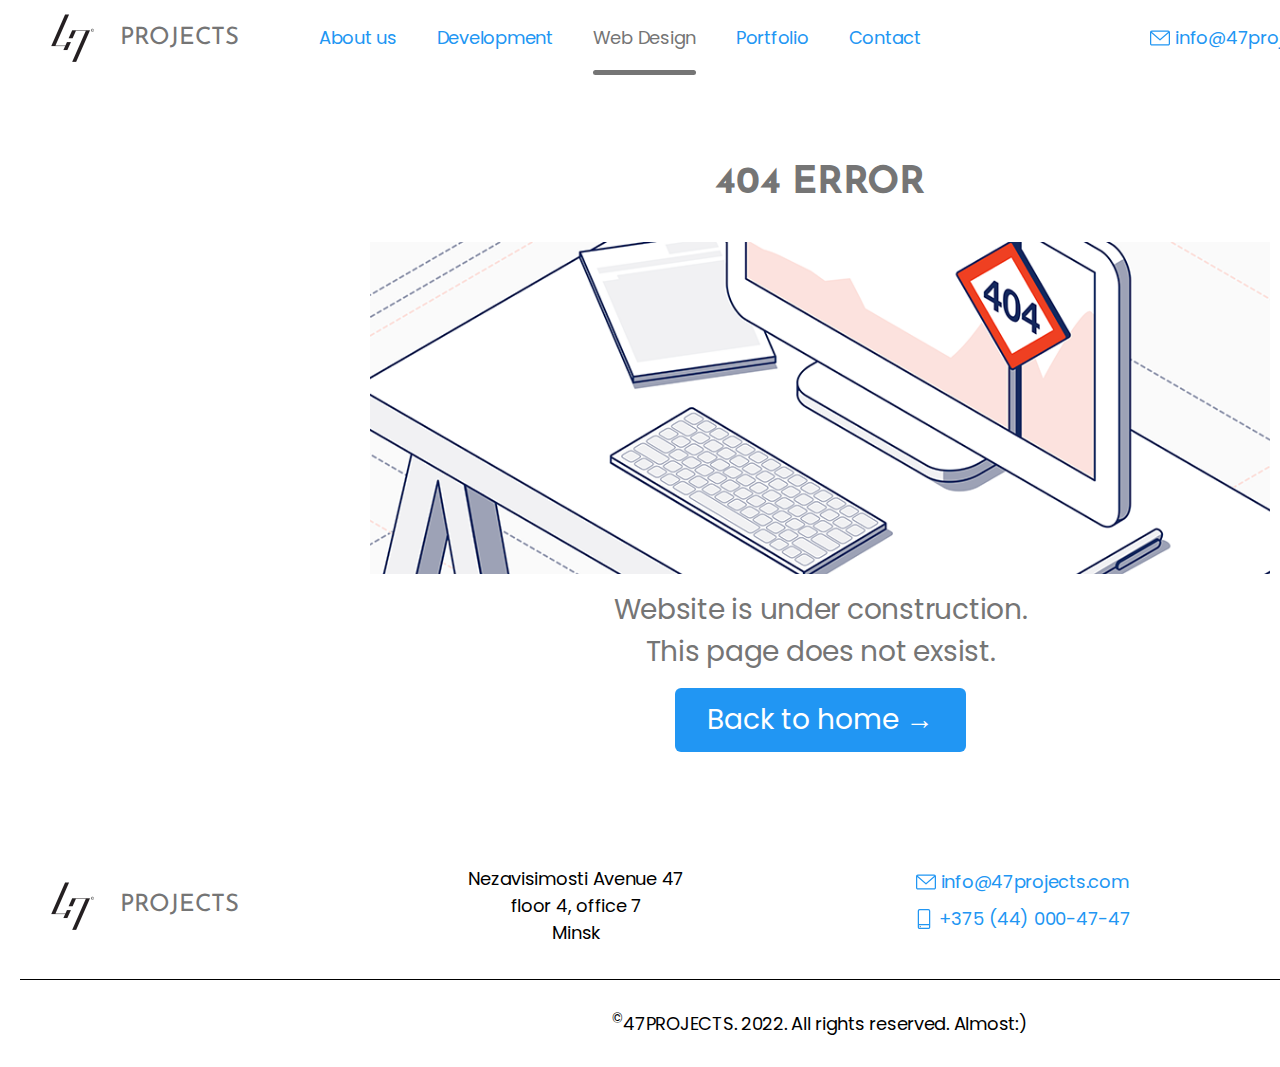
<file: web-design.html>
<!DOCTYPE html>
<html lang="en">
  <head>
    <meta charset="UTF-8" />
    <meta http-equiv="X-UA-Compatible" content="IE=edge" />
    <meta name="viewport" content="width=device-width, initial-scale=1.0" />
    <title>Web Design - 47PROJECTS</title>
    <link
      rel="stylesheet"
      href="https://cdnjs.cloudflare.com/ajax/libs/modern-normalize/1.1.0/modern-normalize.min.css"
    />
    <link rel="preconnect" href="https://fonts.googleapis.com" />
    <link rel="preconnect" href="https://fonts.gstatic.com" crossorigin />
    <link
      href="https://fonts.googleapis.com/css2?family=Josefin+Sans:wght@400;700&family=Poppins:ital,wght@0,400;0,700;1,400&display=swap"
      rel="stylesheet"
    />
    <link rel="stylesheet" href="./css/styles.css" />
  </head>
  <body>
    <header class="page-header">
      <div class="container">
        <div class="page-header__site-nav">
          <nav class="page-header__main-nav">
            <a href="./index.html" class="logo">
              <img src="./images/logo.webp" class="logo__image" width="100" alt="logo" />
              PROJECTS
            </a>
            <ul class="nav-list">
              <li class="nav-list__item">
                <a href="./index.html" class="nav-list__link">About us</a>
              </li>
              <li class="nav-list__item">
                <a href="./development.html" class="nav-list__link">Development</a>
              </li>
              <li class="nav-list__item">
                <a href="./web-design.html" class="nav-list__link nav-list__link--current">Web Design</a>
              </li>
              <li class="nav-list__item">
                <a href="./portfolio.html" class="nav-list__link">Portfolio</a>
              </li>
              <li class="nav-list__item">
                <a href="./contact.html" class="nav-list__link">Contact</a>
              </li>
            </ul>
          </nav>
          <ul class="contact-list">
            <li class="contact-list__item">
              <a href="mailto:info@47projects.com" class="contact-list__link">
                <svg class="contact-list__link-icon">
                  <use href="./images/sprite.svg#icon-envelope"></use>
                </svg>
                info@47projects.com
              </a>
            </li>
            <li class="contact-list__item">
              <a href="tel:+375440004747" class="contact-list__link">
                <svg class="contact-list__link-icon">
                  <use href="./images/sprite.svg#icon-smart"></use>
                </svg>
                +375 (44) 000-47-47</a
              >
            </li>
          </ul>
        </div>
      </div>
    </header>
    <main>
      <section class="section error">
        <div class="container">
          <h1 class="section__title">404 ERROR</h1>
          <img src="./images/404.png" class="error__image" width="900" alt="error" />
          <p class="error__desc">Website is under construction. </br>
            This page does not exsist.
          </p>
          <button type="button" class="button__primary">
            <a href="./index.html" class="error__go-home">Back to home &#8594;</a>
          </button>
        </div>
      </section>
    </main>
    <footer class="page-footer">
      <div class="container">
        <div class="page-footer__nav">
          <a href="./index.html" class="logo">
            <img src="./images/logo.webp" class="logo__image" width="100" alt="logo" />
            PROJECTS
          </a>
          <address class="address">
            <p class="address__text">
              Nezavisimosti Avenue 47 <br />
              floor 4, office 7 <br />
              Minsk <br />
            </p>
          </address>
          <div class="contact-list contact-list--direction">
            <div class="contact-list__mail">
              <a
                href="mailto:info@47projects.com"
                class="contact-list__link contact-list__link--padding"
              >
                <svg class="contact-list__link-icon">
                  <use href="./images/sprite.svg#icon-envelope"></use>
                </svg>
                info@47projects.com</a
              >
            </div>
            <div class="contact-list__tel">
              <a href="tel:+375440004747" class="contact-list__link contact-list__link--padding">
                <svg class="contact-list__link-icon">
                  <use href="./images/sprite.svg#icon-smart"></use>
                </svg>
                +375 (44) 000-47-47</a
              >
            </div>
          </div>
          <div class="social-list">
            <p class="social-list__appeal"><b>JOIN US!</b></p>
            <ul class="social-list__group">
              <li class="social-list__item">
                <a href="" aria-label="Link on LinkedIn" class="social-list__link"
                  ><svg class="social-list__icon">
                    <use href="./images/sprite.svg#icon-link_g"></use></svg
                ></a>
              </li>
              <li class="social-list__item">
                <a href="" aria-label="Link on Facebook" class="social-list__link"
                  ><svg class="social-list__icon">
                    <use href="./images/sprite.svg#icon-fb_g"></use></svg
                ></a>
              </li>
              <li class="social-list__item">
                <a href="" aria-label="Link on Instagram" class="social-list__link"
                  ><svg class="social-list__icon">
                    <use href="./images/sprite.svg#icon-insta_g"></use></svg
                ></a>
              </li>
              <li class="social-list__item">
                <a href="" aria-label="Link on Twitter" class="social-list__link"
                  ><svg class="social-list__icon">
                    <use href="./images/sprite.svg#icon-twit_g"></use></svg
                ></a>
              </li>
            </ul>
          </div>
        </div>
        <div class="copyright">
          <p class="copyright__text">
            <sup>&copy;</sup>47PROJECTS. 2022. All rights reserved. Almost:)
          </p>
        </div>
      </div>
    </footer>
  </body>
</html>
</file>
<file: css/styles.css>
/* global */
:root {
  --prim-color-text: #757575;
  --sec-color-text: #ffffff;
  --th-color-text: #000000;
  --prim-color-bg: #ffffff;
  --sec-color-bg: #757575;
  --accent-color: #2196f3;
  --timing: cubic-bezier(0.4, 0, 0.2, 1);
}
body {
  background-color: (var(--prim-color-bg));
  color: (var(--prim-color-text));
  font-family: Poppins, sans-serif;
  font-size: 18px;
  letter-spacing: -0.015em;
  line-height: 1.5;
}
h1,
h2,
h3,
h4,
h5,
h6 {
  font-family: Josefin Sans, sans-serif;
}
img {
  display: block;
  max-width: 100%;
  height: auto;
}
/* .visually-hidden {
  position: absolute;
  width: 1px;
  height: 1px;
  margin: -1px;
  padding: 0;
  overflow: hidden;
  border: 0;
  clip: rect(0 0 0 0);
} */
.visually-hidden {
  position: fixed;
  transform: scale(0);
}
.list {
  padding: 0;
  margin: 0;
  list-style: none;
}
.border {
  border-top: 1px solid var(--prim-color-text);
}

/* container  */

.container {
  width: 1640px;
  padding-left: 20px;
  padding-right: 20px;
  margin-right: auto;
  margin-left: auto;
}

/* header */

.logo {
  display: flex;
  align-items: center;
  margin-top: 0;
  margin-bottom: 0;

  color: var(--prim-color-text);
  font-family: Josefin Sans, sans-serif;
  font-size: 24px;
  text-decoration: none;

  transition: color 250ms var(--timing);
}
.logo:hover,
.logo:focus {
  color: var(--accent-color);
}
.page-header__site-nav {
  display: flex;
  align-items: center;
  justify-content: space-between;
}
.page-header__site-nav--container {
  width: 1640px;
  padding-left: 20px;
  padding-right: 20px;
  margin-right: auto;
  margin-left: auto;
}
.page-header__main-nav {
  display: flex;
  align-items: center;
  justify-content: space-between;
}
.nav-list {
  display: flex;
  padding: 0;
  margin: 0;
  margin-left: 80px;
  list-style: none;
}
.nav-list__link:hover,
.nav-list__link:focus {
  color: var(--prim-color-text);
}
.nav-list__item:not(:first-child) {
  margin-left: 40px;
}
.nav-list__link {
  display: block;
  position: relative;
  padding-top: 24px;
  padding-bottom: 24px;

  color: var(--accent-color);
  text-decoration: none;
}
.nav-list__link::after {
  content: '';
  display: block;
  position: absolute;
  bottom: 0;
  height: 5px;
  width: 100%;
  background-color: var(--sec-color-bg);
  border-radius: 5px;

  transform: scaleX(0);
  transition: transform 250ms var(--timing);
}
.nav-list__link:focus::after,
.nav-list__link:hover::after {
  transform: scaleX(1);
  transition: transform 250ms var(--timing);
}
.nav-list__link--current {
  color: var(--prim-color-text);
}
.nav-list__link--current:after {
  content: '';
  display: block;
  position: absolute;
  bottom: 0;
  height: 5px;
  width: 100%;
  background-color: var(--sec-color-bg);
  border-radius: 5px;

  opacity: 1;
  transform: scaleX(1);
}
.contact-list {
  display: flex;
  padding: 0;
  margin: 0;
  list-style: none;
}
.contact-list__item {
  display: flex;
  align-items: center;
  cursor: pointer;
}
.contact-list__link-icon {
  margin-right: 5px;
  width: 20px;
  height: 20px;
  fill: var(--accent-color);

  transition: fill 250ms var(--timing);
}
.contact-list__link:hover,
.contact-list__link:focus {
  color: var(--prim-color-text);
}
.contact-list__link:hover .contact-list__link-icon,
.contact-list__link:focus .contact-list__link-icon {
  fill: var(--prim-color-text);
}
.contact-list__item:not(:last-child) {
  margin-right: 40px;
}
.contact-list__link {
  display: flex;
  justify-content: center;
  align-items: center;
  padding-top: 24px;
  padding-bottom: 24px;

  color: var(--accent-color);
  font-size: 18px;
  text-decoration: none;

  transition: color 250ms var(--timing);
}

/* hero */

.hero {
  display: flex;
  justify-content: center;
  flex-direction: column;
  align-items: center;
  max-width: 1980px;
  height: 460px;
  background-image: linear-gradient(to left, rgba(117, 117, 117, 1), rgba(117, 117, 117, 0.3)),
    url(../images/hero1.png);
  background-repeat: no-repeat;
  background-position: center;
  background-size: cover;

  background-color: var(--sec-color-bg);
  color: var(--sec-color-text);
  font-size: 50px;
}
.hero__title {
  margin-top: 0;
  margin-bottom: 30px;
}

/* button-primary */

.button__primary {
  display: inline-flex;
  justify-content: center;
  padding: 14px 30px;
  min-width: 200px;

  background-color: var(--accent-color);
  color: var(--sec-color-text);
  font-size: 28px;
  cursor: pointer;
  border-radius: 6px;
  border: 2px solid transparent;

  transition: background-color 250ms var(--timing);
}
.button__primary:hover,
.button__primary:focus {
  background-color: var(--sec-color-bg);
  border: 2px solid var(--accent-color);
}
.error__go-home {
  color: var(--sec-color-text);
  text-decoration: none;
  text-align: center;
}

/* button-secondary */

.button__secondary {
  display: inline-flex;
  justify-content: center;
  padding: 14px 30px;
  min-width: 200px;

  background-color: var(--sec-color-bg);
  color: var(--sec-color-text);
  font-size: 20px;
  cursor: pointer;
  border-radius: 6px;
  border: 2px solid transparent;

  transition: background-color 250ms var(--timing);
}
.button__secondary:hover,
.button__secondary:focus {
  background-color: var(--accent-color);
  color: var(var(--sec-color-text));
  border: 2px solid var(--sec-color-bg);
}

/* section */

.section {
  padding-top: 80px;
  padding-bottom: 80px;

  background-color: var(--prim-color-bg);
  color: var(--prim-color-text);
}
.section--border {
  border-top: 1px solid var(--prim-color-text);
}
.section__title {
  margin-top: 0;
  margin-bottom: 30px;

  font-size: 38px;
  text-align: center;
}
.section__title--vh {
  position: fixed;
  transform: scale(0);
}
.section__list {
  display: flex;
  flex-wrap: wrap;
  padding: 0;
  margin: 0;
  list-style: none;
  text-align: center;
}
.section__list .section__item {
  width: calc((100% - 90px) / 4);
}
.section__list .section__item:not(:nth-child(4n)) {
  margin-right: 30px;
}
.section__icon-bg {
  display: flex;
  justify-content: center;
  align-items: center;
  height: 120px;
  background-color: #f5f4fa;
  border-radius: 8px;
}
.section__icon {
  width: 70px;
  height: 70px;
}
.section__subtitle {
  margin-top: 20px;
  margin-bottom: 20px;

  text-align: center;

  color: var(--th-color-text);
  font-size: 28px;
}
.section__subtitle-desc {
  margin-top: 0;
  margin-bottom: 30px;
  text-align: center;
}
.section__do-list {
  display: flex;
  justify-content: space-around;
  padding: 0;
  margin: 0;
  list-style: none;
}
.section__do-item {
  padding-top: 0px;
  padding-bottom: 0px;
}
.section__do-link {
  position: relative;
  color: var(--prim-color-text);
  text-decoration: none;
}
.section__do-link:hover .section__do-thumb,
.section__do-link:focus .section__do-thumb {
  background-color: rgba(33, 150, 243, 0.7);
}
.section__do-thumb {
  position: absolute;
  bottom: 0;
  width: 350px;
  height: 50px;
  display: flex;
  justify-content: center;
  align-items: center;
  align-self: center;

  background-color: rgba(117, 117, 117, 0.7);

  transition: background-color 250ms var(--timing);
}
.section__do-thumb:hover,
.section__do-thumb:focus {
  background-color: rgba(33, 150, 243, 0.7);
}
.section__do-text {
  margin-top: 0;
  margin-bottom: 0;
  color: var(--sec-color-text);
}
.section__team-list {
  display: flex;
  justify-content: space-between;
  padding: 0;
  margin: 0;
  list-style: none;
}
.section__person {
  display: flex;
  flex-direction: column;
  align-items: center;
  padding-bottom: 20px;
  border-radius: 0px 0px 8px 8px;
  box-shadow: 0px 1px 3px rgba(0, 0, 0, 0.12), 0px 1px 1px rgba(0, 0, 0, 0.14),
    0px 2px 1px rgba(0, 0, 0, 0.2);
}
.section__person-name {
  margin-top: 20px;
  margin-bottom: 20px;

  text-align: center;

  color: var(--th-color-text);
  font-size: 28px;
}
.section__person-position {
  margin-top: 0;
  margin-bottom: 30px;
  text-align: center;
}

/* our-clients */

.clients-list {
  display: flex;
  padding: 0;
  margin: 0;
  list-style: none;
  justify-content: space-between;
  align-items: center;
  align-self: center;
}
.clients-list__icon {
  width: 150px;
  height: 150px;
  fill: var(--prim-color-text);

  transition: fill 250ms var(--timing);
}
.clients-list__link:hover .clients-list__icon,
.clients-list__link:focus .clients-list__icon {
  fill: var(--accent-color);
}

/* section-bgc */

.section--bgc {
  background-color: var(--sec-color-bg);
  color: var(--sec-color-text);
}
.contact-us {
  margin-top: 0;
  margin-bottom: 0;
  font-size: 28px;
}
.contact-form {
  display: flex;
  justify-content: space-evenly;
  align-items: center;
}
.contact-form__label {
  font-size: 28px;
}
.contact-form__input {
  padding: 14px;

  background-color: var(--sec-color-bg);
  font-size: 28px;
  border: 2px solid var(--prim-color-bg);
  border-radius: 6px;

  transition: border-color 250ms var(--timing);
}
.contact-form__input:hover,
.contact-form__input:focus {
  border-color: var(--accent-color);
}
.contact-form__input::placeholder {
  color: var(--sec-color-text);
  text-align: center;
  font-style: italic;
  font-size: 20px;
}
.contact-form__icon {
  display: flex;
  align-self: center;
  margin-left: 10px;
  width: 24px;
  height: 24px;
}

/* footer */

.page-footer {
  padding-top: 30px;
}
.page-footer__nav {
  display: flex;
  align-items: center;
  justify-content: space-between;
  padding-bottom: 30px;
}
.address {
  text-align: center;
  color: var(--th-color-text);
  font-style: normal;
}
.address__text {
  margin-top: 0;
  margin-bottom: 0;
}
.contact-list--direction {
  flex-direction: column;
}
.contact-list__link--padding {
  padding: 0;
  padding-bottom: 10px;
}
.social-list {
  text-align: center;
}
.social-list__appeal {
  margin-top: 0;
  margin-bottom: 10px;
}
.social-list__group {
  display: flex;
  justify-content: center;
  padding: 0;
  margin: 0;
  list-style: none;
}
.social-list__item:not(:first-child) {
  margin-left: 20px;
}
.social-list__link {
  display: flex;
  padding: 13px;
  border-radius: 50%;
}
.social-list__link:hover,
.social-list__link:focus {
  background-color: var(--accent-color);

  transition: background-color 250ms var(--timing);
}
.social-list__icon {
  width: 24px;
  height: 24px;
  fill: var(--prim-color-text);

  transition: fill 250ms var(--timing);
}
.social-list__link:hover .social-list__icon,
.social-list__link:focus .social-list__icon {
  fill: var(--sec-color-text);
}
.copyright {
  padding-top: 30px;
  padding-bottom: 30px;
  color: var(--th-color-text);
  text-align: center;
  border-top: 1px solid var(--th-color-text);
}
.copyright__text {
  margin-top: 0;
  margin-bottom: 0;
}

/* error-page-404 */

.error {
  font-size: 28px;
  text-align: center;
}
.error__desc {
  margin-top: 15px;
  margin-bottom: 15px;
}
.error__image {
  margin-left: auto;
  margin-right: auto;
}

/* portfolio */

.section__button-list {
  display: flex;
  justify-content: center;
  padding: 0;
  margin: 0;
  list-style: none;
}
.section__button-item:not(:last-child) {
  margin-right: 30px;
}
.section__button-item:hover .button__secondary,
.section__button-item:focus .button__secondary {
  box-shadow: 0px 1px 3px rgba(0, 0, 0, 0.12), 0px 1px 1px rgba(0, 0, 0, 0.14),
    0px 2px 1px rgba(0, 0, 0, 0.2);
}
.works-list {
  display: flex;
  flex-wrap: wrap;
  justify-content: space-between;
  padding: 0;
  margin: 0;
  list-style: none;
  margin-top: 30px;
}
.works-list__examples:not(:nth-child(3n)) {
  margin-right: 30px;
}
.works-list__examples:not(:nth-last-child(-n + 3)) {
  margin-bottom: 30px;
}
.works-list__examples {
  display: flex;
  justify-content: center;
  width: calc((100% - 60px) / 3);
  height: 400px;
}
.works-list__link {
  padding: 0;
  margin: 0;

  color: var(--prim-color-text);
  text-decoration: none;
}
.works-list__link:hover,
.works-list__link:focus {
  color: var(--accent-color);
}
.works-list__overflow {
  position: relative;
  overflow: hidden;
  border-top-right-radius: 8px;
  border-top-left-radius: 8px;
}
.works-list__link:hover .works-list__desc,
.works-list__link:focus .works-list__desc {
  box-shadow: 0px 1px 3px rgba(0, 0, 0, 0.12), 0px 1px 1px rgba(0, 0, 0, 0.14),
    0px 2px 1px rgba(0, 0, 0, 0.2);
}
.works-list__desc {
  padding: 20px;
  border-left: 1px solid var(--sec-color-bg);
  border-right: 1px solid var(--sec-color-bg);
  border-bottom: 1px solid var(--sec-color-bg);
  border-bottom-right-radius: 8px;
  border-bottom-left-radius: 8px;

  transition: box-shadow 250ms var(--timing);
}
.works-list__header {
  margin-top: 0px;
  margin-bottom: 20px;
}
.works-list__text {
  margin-top: 0;
  margin-bottom: 0;
}
.works-list__overlay {
  position: absolute;
  top: 0;
  pointer-events: none;

  width: 400px;
  height: 224.8px;
  padding: 20px;

  background-color: rgba(33, 150, 243, 0.8);
  border-top-right-radius: 8px;
  border-top-left-radius: 8px;

  transform: translateY(224.8px);

  transition: transform 250ms var(--timing);
}
.works-list__text-overlay {
  color: var(--sec-color-text);
}
.works-list__link:hover .works-list__overlay,
.works-list__link:focus .works-list__overlay {
  transform: translateY(0);
}

/* backdrop-modal-window */

.backdrop {
  position: fixed;
  top: 0;
  left: 0;

  width: 100%;
  height: 100%;

  background-color: rgba(117, 117, 117, 0.5);

  transition: opacity 250ms var(--timing);
}
.backdrop--is-hidden {
  opacity: 0;
  pointer-events: none;
}
.backdrop--is-hidden .modal {
  transform: translate(-50%, -50%) scale(0.9);
}
.modal {
  position: absolute;
  top: 50%;
  left: 50%;
  display: flex;
  flex-direction: column;

  min-height: 400px;
  min-width: 600px;
  padding: 30px;

  background-color: var(--prim-color-bg);

  transform: translate(-50%, -50%) scale(1);
  transition: transform 250ms var(--timing);
}
.modal__form {
  width: 600px;
  margin-left: auto;
  margin-right: auto;
  padding: 10px 10px 0px 10px;
}
.modal__form-field {
  position: relative;
  display: flex;
  flex-direction: column;
}
.modal__form-field:not(:last-child) {
  margin-bottom: 40px;
}
.modal__form-input {
  margin: 0;
  padding: 10px 10px 10px 40px;

  font-size: 18px;
  background-color: var(--prim-color-bg);
  border: 2px solid var(--sec-color-bg);
  border-radius: 6px;

  transition: border-color 250ms var(--timing);
}
.modal__form-label {
  position: absolute;
  top: 10px;
  left: 40px;

  font-size: 28px;

  transition: transform 250ms var(--timing);
}
.modal__form-input:hover + .modal__form-label,
.modal__form-input:not(:placeholder-shown) + .modal__form-label,
.modal__form-input:focus + .modal__form-label,
.modal__form-input:not(:placeholder-shown) + .modal__form-label {
  transform: translateY(-35px);
}
.modal__form-label {
  font-size: 18px;
  color: var(--prim-color-text);
}
.modal__form-label:hover {
  transform: translateY(-35px);
}
.modal__text {
  margin-top: 10px;
  margin-bottom: 20px;

  font-size: 24px;
  text-align: center;

  color: var(--prim-color-text);
}
.modal__form-icon {
  position: absolute;
  bottom: 7.5px;
  left: 7.5px;
  width: 28px;
  height: 28px;

  transition: fill 250ms var(--timing);
}
.modal__form-field:focus-within > .modal__form-icon {
  fill: var(--accent-color);
}
.modal__form-field:hover .modal__form-icon,
.modal__form-field:focus .modal__form-icon {
  fill: var(--accent-color);
}
.modal__form-input:hover,
.modal__form-input:focus {
  border-color: var(--accent-color);
}
.modal__form-icon:hover + .modal__form-input,
.modal__form-icon:focus + .modal__form-input {
  border-color: var(--accent-color);
}
.modal__form-input-comment {
  padding: 10px;

  font-size: 18px;
  border: 2px solid var(--sec-color-bg);
  border-radius: 6px;

  transition: border-color 250ms var(--timing);
}
.modal__form-input-comment:hover,
.modal__form-input-comment:focus {
  border-color: var(--accent-color);
}
.modal__form-input-comment {
  resize: none;
  padding: 10px;
}
.modal__form-input-comment::placeholder {
  color: var(--prim-color-text);
  text-align: left;
  font-style: italic;
  font-size: 16px;
}

.modal__button-submit {
  display: flex;
  margin-left: auto;
  margin-right: auto;
  margin-top: 20px;
  justify-content: center;
  padding: 14px 30px;
  min-width: 200px;

  background-color: var(--accent-color);
  color: var(--sec-color-text);
  font-size: 28px;
  cursor: pointer;
  border-radius: 6px;
  border: 2px solid transparent;

  transition: background-color 250ms var(--timing);
}
.modal__button-submit:hover,
.modal__button-submit:focus {
  background-color: var(--sec-color-bg);
  border: 2px solid var(--accent-color);
}
.modal__button-closed {
  position: absolute;
  display: flex;
  justify-content: center;
  align-items: center;
  align-self: center;
  top: 6px;
  right: 6px;
  width: 32px;
  height: 32px;
  border-radius: 50%;

  border: 2px solid var(--accent-color);
  background-color: var(--accent-color);
  fill: var(--sec-color-text);

  transition: background-color 250ms var(--timing);
}
.modal__button-closed-icon {
  width: 13px;
  height: 13px;
}
.modal__button-closed:hover,
.modal__button-closed:focus {
  background-color: var(--sec-color-bg);
}
.modal__form-checkbox-input {
  position: absolute;
  width: 1px;
  height: 1px;
  margin: -1px;
  padding: 0;
  overflow: hidden;
  border: 0;
  clip: rect(0 0 0 0);
}
.modal__form-checkbox-name,
.modal__form-checkbox-link {
  color: var(--prim-color-text);
}
.modal__form-checkbox-icon {
  display: inline-block;
  width: 20px;
  height: 20px;
  margin-right: 8px;
  cursor: pointer;

  border: 2px solid var(--sec-color-bg);
  border-radius: 4px;

  transition: background-color 250ms var(--timing);
}
.modal__form-checkbox-input:checked + .modal__form-checkbox-icon {
  border-color: transparent;
  background-color: var(--accent-color);
  background-image: url(../images/svg/icon-check.svg);
  background-size: contain;
  background-origin: border-box;
}
.modal__form-checkbox-input:checked ~ .modal__form-checkbox-name {
  color: var(--accent-color);
}
.modal__form-checkbox-input:checked ~ .modal__form-checkbox-name .modal__form-checkbox-link {
  color: var(--prim-color-text);
}
</file>
